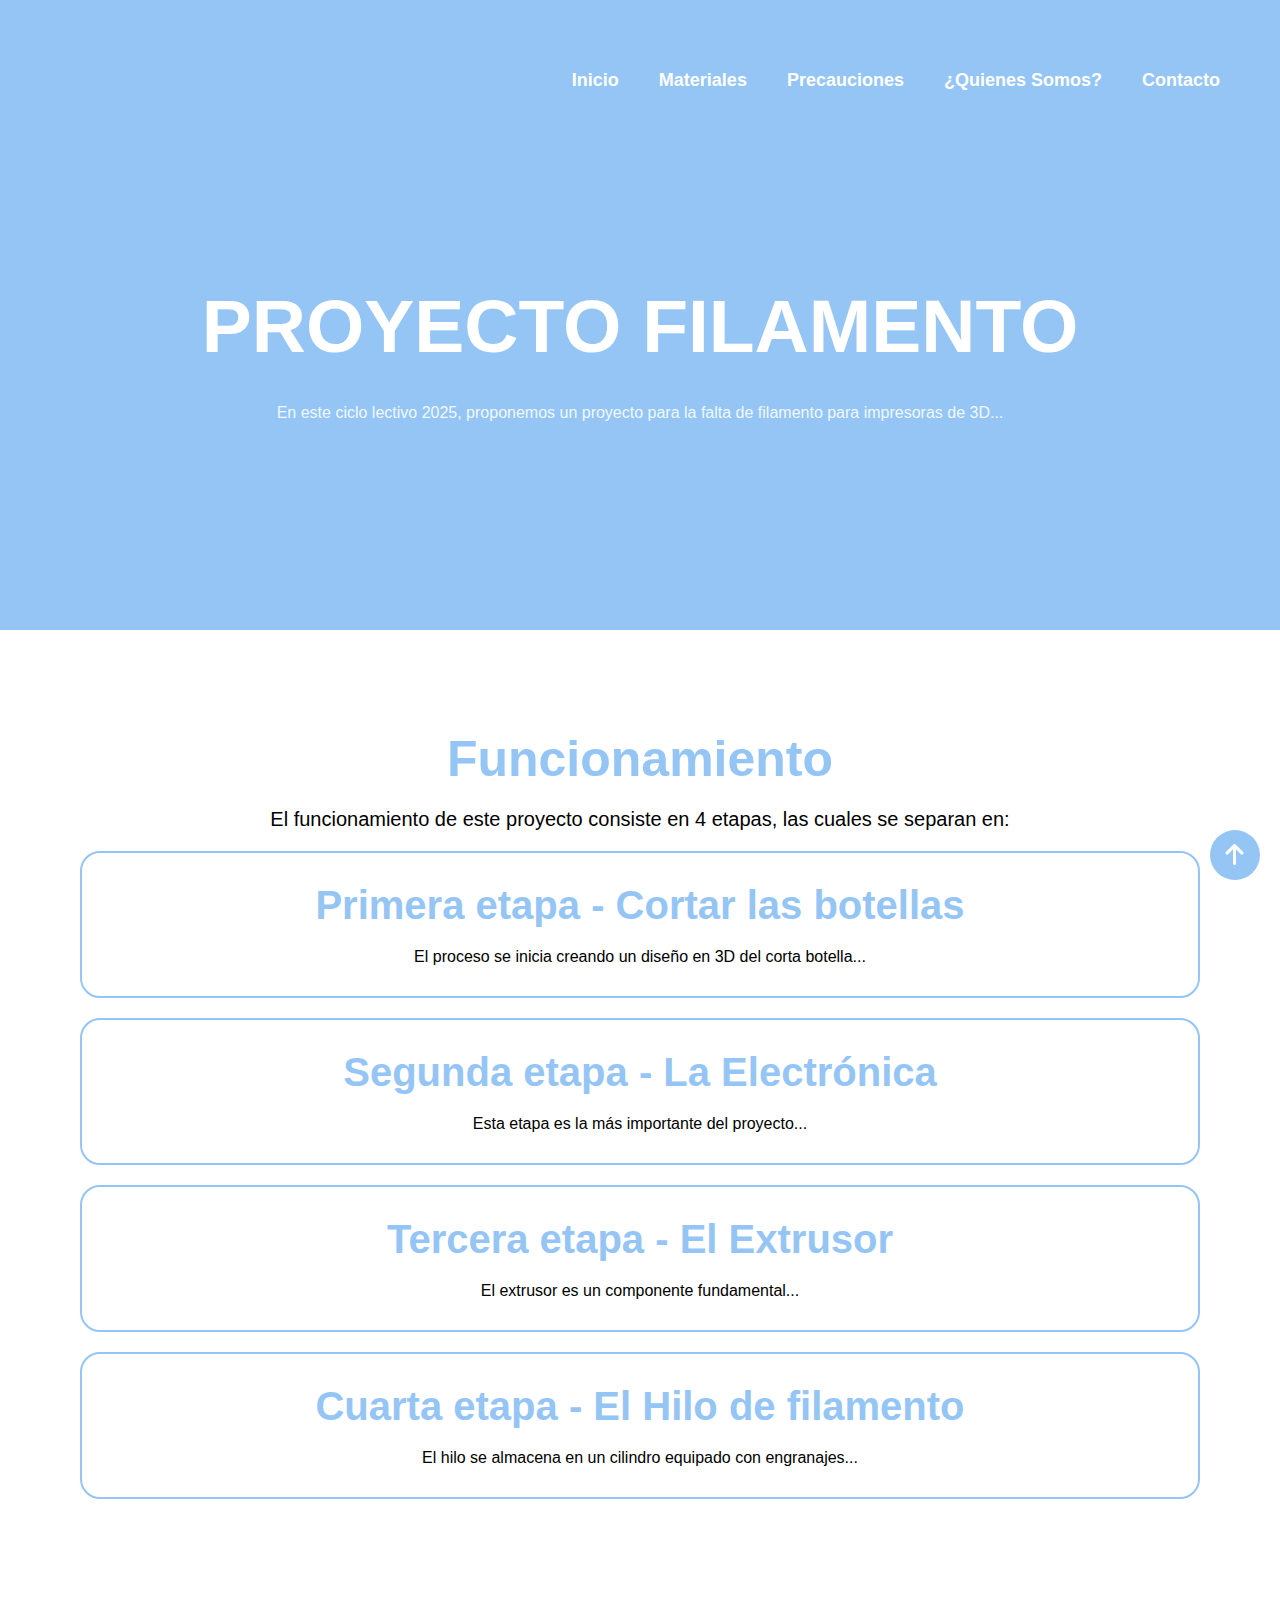
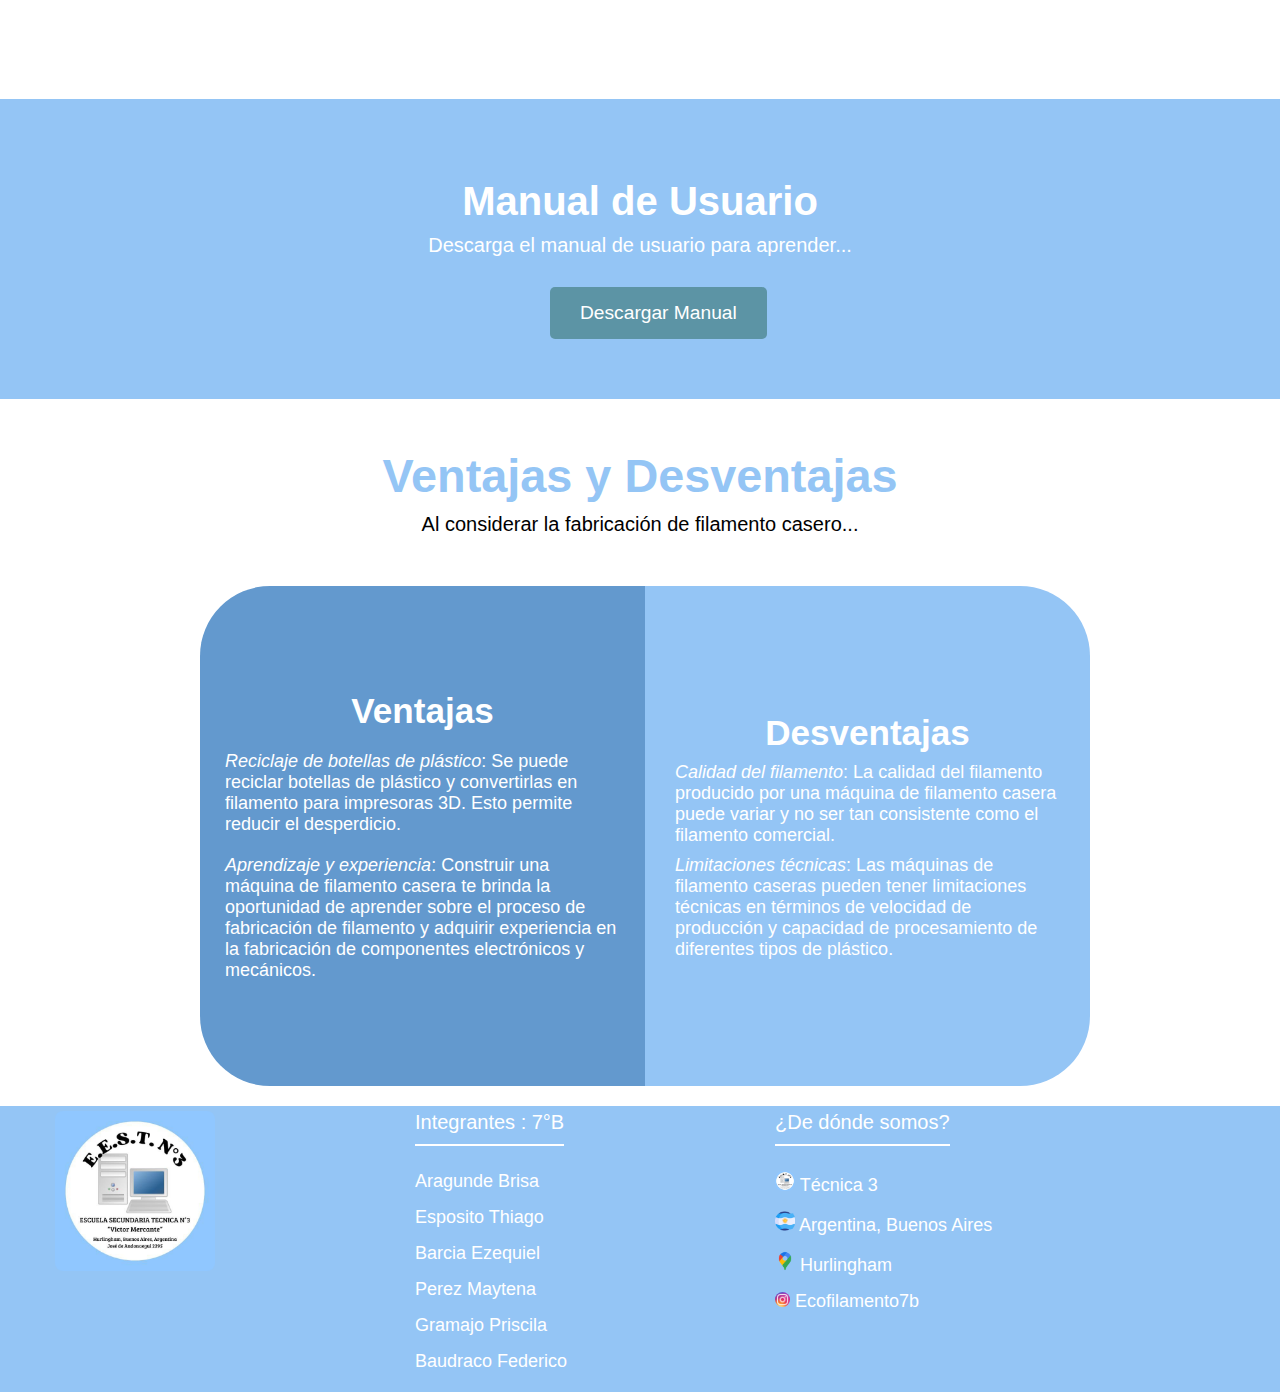
<file: index.html>
<!DOCTYPE html>
<html lang="es">
<head>
    <meta charset="UTF-8">
    <meta name="viewport" content="width=device-width, initial-scale=1.0">

    <link rel="stylesheet" href="https://cdnjs.cloudflare.com/ajax/libs/font-awesome/6.0.0-beta3/css/all.min.css">
    <link rel="stylesheet" href="css.css">
    


    <title>Filamento</title>
</head>

<body>

<header class="header">
    <div class="menu container">
        <a href="#" class="logo">Logo</a>

        <nav class="navbar">
            <ul>
                <li><a href="index.html">Inicio</a></li>
                <li><a href="materiales.html">Materiales</a></li>
                <li><a href="precauciones_html.html">Precauciones</a></li>
                <li><a href="quienes_somos.html">¿Quienes Somos?</a></li>
                <li><a href="compra.html">Contacto</a></li>
            </ul>
        </nav>
    </div>

    <div class="header-content container">
        <h1 class="desplazamiento">Proyecto Filamento</h1>
        <p>En este ciclo lectivo 2025, proponemos un proyecto para la falta de filamento para impresoras de 3D...
        </p>
    </div>
</header>

<main>

<section class="funci">
    <section id="funcionamiento" class="section">
        <h3><a href="#" class="underline">Funcionamiento</a></h3>

        <p>El funcionamiento de este proyecto consiste en 4 etapas, las cuales se separan en:</p>

        <article class="card">
            <h2>Primera etapa - Cortar las botellas</h2>
            El proceso se inicia creando un diseño en 3D del corta botella...
        </article>

        <article class="card">
            <h2>Segunda etapa - La Electrónica</h2>
            Esta etapa es la más importante del proyecto...
        </article>

        <article class="card">
            <h2>Tercera etapa - El Extrusor</h2>
            El extrusor es un componente fundamental...
        </article>

        <article class="card">
            <h2>Cuarta etapa - El Hilo de filamento</h2>
            El hilo se almacena en un cilindro equipado con engranajes...
        </article>

    </section>
</section>

<section class="manual">
    <div>
        <h2>Manual de Usuario</h2>
        <p>Descarga el manual de usuario para aprender...</p>
        <a href="pdf/manualdeusuario.pdf" class="manual-btn" target="_blank">Descargar Manual</a>
    </div>
</section>

<section class="vent-desv">
    <div class="funci">
        <div>
            <h3><a href="#" class="underline">Ventajas y Desventajas</a></h3>
            <p>Al considerar la fabricación de filamento casero...</p>
        </div>
    </div>
</section>

<section class="container-form">

    <section class="ventajas">
        <div class="vent">
            <h3>Ventajas</h3>
            <ul>
                <li><p><i>Reciclaje de botellas de plástico</i>: Se puede reciclar botellas de plástico y convertirlas en filamento para impresoras 3D. Esto permite reducir el desperdicio.</p></li>
                <li><p><i>Aprendizaje y experiencia</i>: Construir una máquina de filamento casera te brinda la oportunidad de aprender sobre el proceso de fabricación de filamento y adquirir experiencia en la fabricación de componentes electrónicos y mecánicos.</p></li>
            </ul>
        </div>
    </section>

    <section class="desventaja">
        <div class="desve">
            <h3>Desventajas</h3>
            <ul>
                <li><i>Calidad del filamento</i>: La calidad del filamento producido por una máquina de filamento casera puede variar y no ser tan consistente como el filamento comercial.</li>
                <li><i>Limitaciones técnicas</i>: Las máquinas de filamento caseras pueden tener limitaciones técnicas en términos de velocidad de producción y capacidad de procesamiento de diferentes tipos de plástico. </li>
            </ul>
        </div>
    </section>

</section>

</main>

<a href="#" class="scroll-to-top" id="scrollToTop">
    <i class="fas fa-arrow-up"></i>
</a>

<script>
document.getElementById('scrollToTop').addEventListener('click', function(event) {
    window.scrollTo({ top: 0, behavior: 'smooth' });
});
</script>

<footer class="footer">
    <div class="final">
        <div class="footer-row">

            <div class="footer-links">
                <a href="https://www.tecnica3hurlingham.com/" target="_blank">
                    <li><img src="loguito.jpeg" width="160"></li>
                </a>
            </div>

            <div class="footer-links">
                <h4>Integrantes : 7°B </h4>
                <ul>
                    <li><a href="https://www.instagram.com/bri.aragundee/" target="_blank">Aragunde Brisa</a></li>
                    <li><a href="https://www.instagram.com/_thiagoespo_/" target="_blank">Esposito Thiago</a></li>
                    <li><a href="https://www.instagram.com/ezequ1el0/" target="_blank">Barcia Ezequiel</a></li>
                    <li><a href="https://www.instagram.com/maytena_ailen/" target="_blank">Perez Maytena</a></li>
                    <li><a href="https://www.instagram.com/prigramajoo/" target="_blank">Gramajo Priscila</a></li>
                    <li><a href="https://www.instagram.com/fedebaudraco/" target="_blank">Baudraco Federico</a></li>
                </ul>
            </div>

            <div class="footer-links">
                <h4>¿De dónde somos?</h4>
                <ul>
                    <li><img src="loguito.jpeg" width="20">
                        <a href="https://maps.app.goo.gl/nEJnrosWCSJokRYB8" target="_blank">Técnica 3</a></li>
                    <li><img src="arg.png" width="20">
                        <a href="#" target="_blank">Argentina, Buenos Aires</a></li>
                    <li><img src="googlemaps.webp" width="20">
                        <a href="#" target="_blank">Hurlingham</a></li>
                    <li><img src="Instagram.png" width="15">
                        <a href="https://www.instagram.com/ecofilamento7b?igsh=bWZvN3N5bjNzZjZz" target="_blank">Ecofilamento7b</a></li>
                </ul>
            </div>

        </div>
    </div>
</footer>

<!-- MENÚ HAMBURGUESA -->
<style>
.hamburger { display:none; background:none; border:none; font-size:2rem; cursor:pointer; color:white; }

@media (max-width: 768px) {
    .hamburger { display:block; z-index:1001; }

    .navbar ul {
        position:absolute;
        top:70px;
        right:0;
        width:100%;
        background:#111;
        display:none;
        flex-direction:column;
        padding:20px 0;
        gap:1.2rem;
        text-align:center;
        z-index:1000;
    }
    .navbar ul.active { display:flex; }
}
</style>

<script>
// Crear botón hamburguesa
const menuContainer = document.querySelector(".menu");
const button = document.createElement("button");
button.className = "hamburger";
button.id = "hamburger";
button.setAttribute("aria-label", "Abrir menú");
button.innerHTML = '<i class="fas fa-bars"></i>';
menuContainer.prepend(button);

// Función menú móvil
document.getElementById("hamburger").addEventListener("click", function () {
    const nav = document.querySelector(".navbar ul");
    nav.classList.toggle("active");

    this.innerHTML = nav.classList.contains("active")
        ? '<i class="fas fa-times"></i>'
        : '<i class="fas fa-bars"></i>';
});
</script>

</body>
</html>
</file>
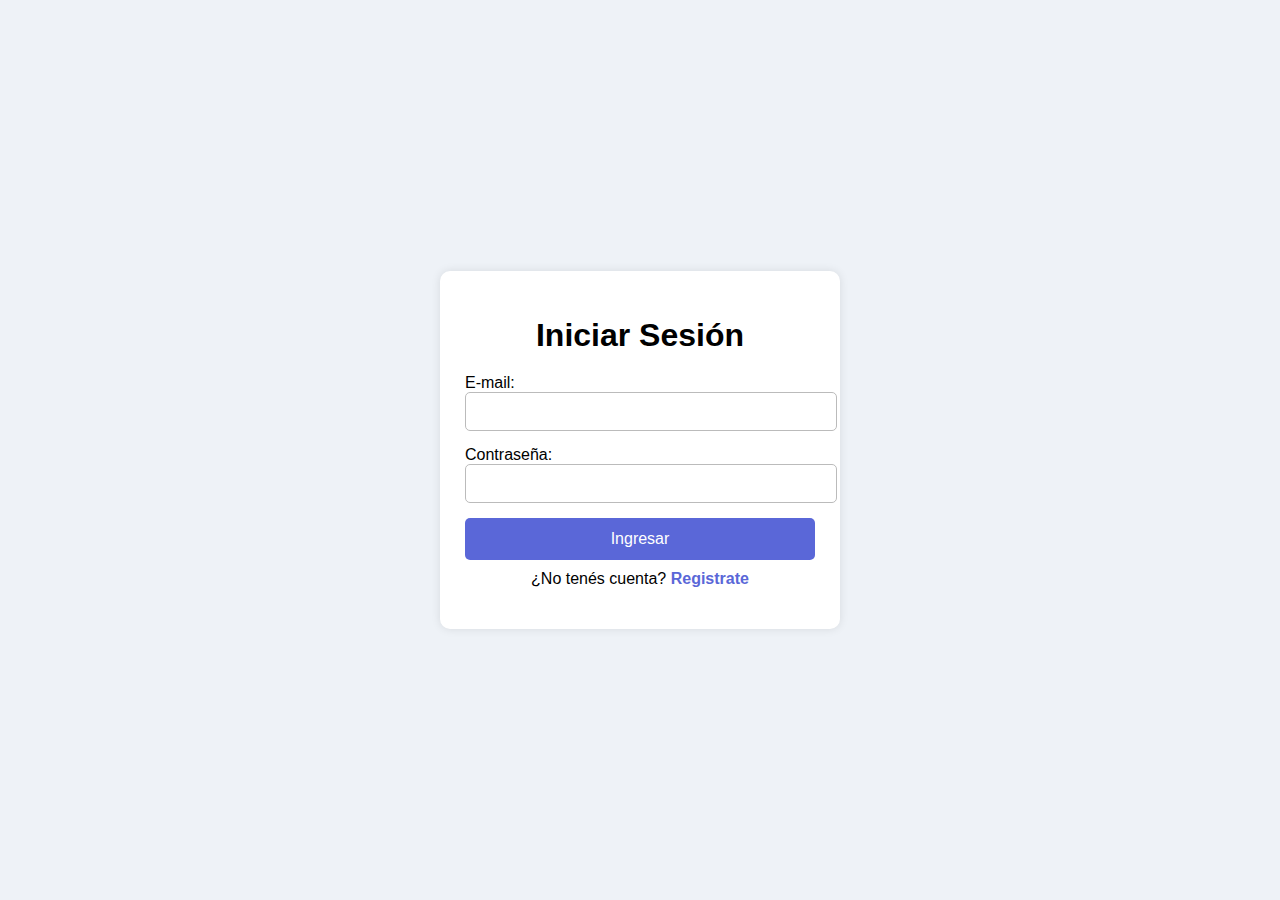
<file: aplicacion.html>
<!DOCTYPE html>
<html lang="es">
<head>
<meta charset="UTF-8">
<title>Login y Registro</title>
<meta name="viewport" content="width=device-width, initial-scale=1.0">

<style>
/* ---- ESTILOS GENERALES ---- */
body {
    font-family: Arial, sans-serif;
    background: #eef2f7;
    margin: 0;
    display: flex;
    justify-content: center;
    align-items: center;
    height: 100vh;
}

/* ---- CONTENEDOR ---- */
.login-container {
    background: white;
    padding: 25px;
    border-radius: 10px;
    width: 350px;
    text-align: center;
    box-shadow: 0 0 10px rgba(0,0,0,0.1);
}

.hidden {
    display: none;
}

h1 {
    margin-bottom: 20px;
}

/* ---- FORMULARIOS ---- */
.login-form {
    display: flex;
    flex-direction: column;
    gap: 15px;
}

.form-group {
    text-align: left;
}

.login-form input {
    width: 100%;
    padding: 10px;
    border: 1px solid #bbb;
    border-radius: 5px;
    font-size: 15px;
}

/* ---- BOTONES ---- */
.login-button {
    background: #5a67d8;
    color: white;
    padding: 12px;
    border: none;
    font-size: 16px;
    border-radius: 5px;
    cursor: pointer;
}

.login-button:hover {
    background: #434190;
}

a {
    color: #5a67d8;
    text-decoration: none;
    font-weight: bold;
}
</style>

</head>
<body>


<!-- ====================== LOGIN ====================== -->
<div class="login-container" id="loginSection">
    <h1>Iniciar Sesión</h1>

    <form class="login-form">
        <div class="form-group">
            <label for="loginEmail">E-mail:</label>
            <input type="email" id="loginEmail" required>
        </div>

        <div class="form-group">
            <label for="loginPassword">Contraseña:</label>
            <input type="password" id="loginPassword" required>
        </div>

        <button type="button" class="login-button">Ingresar</button>
    </form>

    <p style="margin-top:10px;">
        ¿No tenés cuenta?
        <a href="#" onclick="showRegister()">Registrate</a>
    </p>
</div>



<!-- ====================== REGISTRO ====================== -->
<div class="login-container hidden" id="registerSection">
    <h1>Registrarse</h1>

    <!-- FORMULARIO CORRECTO PARA PHP -->
    <form class="login-form" id="registerForm" action="../aplicacion/guardar.php" method="POST">

        <div class="form-group">
            <label for="nombre">Nombre:</label>
            <input type="text" id="nombre" name="nombre" required>
        </div>

        <div class="form-group">
            <label for="apellido">Apellido:</label>
            <input type="text" id="apellido" name="apellido" required>
        </div>

        <div class="form-group">
            <label for="email">E-mail:</label>
            <input type="email" id="email" name="email" required>
        </div>

        <div class="form-group">
            <label for="telefono">Teléfono:</label>
            <input type="tel" id="telefono" name="telefono" required>
        </div>

        <div class="form-group">
            <label for="ciudad">Ciudad:</label>
            <input type="text" id="ciudad" name="ciudad" required>
        </div>

        <div class="form-group">
            <label for="contrasena">Contraseña:</label>
            <input type="password" id="contrasena" name="contrasena" required>
        </div>

        <button type="submit" class="login-button">Crear Cuenta</button>
    </form>

    <p style="margin-top:10px;">
        ¿Ya tenés cuenta?
        <a href="#" onclick="showLogin()">Iniciar Sesión</a>
    </p>
</div>


<script>
/* Funciones para mostrar Login/Registro */
function showRegister() {
    document.getElementById("loginSection").classList.add("hidden");
    document.getElementById("registerSection").classList.remove("hidden");
}

function showLogin() {
    document.getElementById("registerSection").classList.add("hidden");
    document.getElementById("loginSection").classList.remove("hidden");
}
</script>

</body>
</html>
</file>
<file: css.css>
/* Reset general para asegurar una base consistente en todos los navegadores */
*{
    margin: 0;
    padding: 0;
    box-sizing: border-box; /* Esto incluye el borde en el cálculo del tamaño del elemento */
    text-decoration: none; /* Elimina los subrayados en enlaces */
    list-style: none; /* Elimina los estilos de lista (viñetas) */
}

body /*selector*/{
    font-family:sans-serif; /* Establece la fuente predeterminada en toda la pag */
}

.container{
    max-width: 1200px; /* Limita el ancho máximo del contenedor */
    margin: 0 auto; /* Centra el contenedor horizontalmente */
}

.header{
    background-color: rgb(148, 197, 245);
    min-height: 70vh; /* Asegura que la altura mínima de la sección sea el 70% de la altura de la pantalla */
    display: flex; /* Usa Flexbox para alinear elementos */
    align-items: center;
}

.logo{
    color:  rgb(148, 197, 245);
    font-size: 25px;
    font-weight: 800;
}

.menu{
    position: absolute; /* Posiciona el menú de forma absoluta respecto al contenedor */
    top: 0; left: 0; right: 0; /* Coloca el menú en la parte superior */
    display: flex; 
    align-items: center; 
    justify-content: space-between; /* lleva el memu para la derecha */
}



.menu .navbar ul li{
    float: left;
    padding-top:50px; /* da espacio en la parte superior*/
}
.menu .navbar ul li a{
    font-size: 18px; /*tamaño de la letra*/
    padding: 20px; /*espacio entre los items*/
    color: rgb(255, 255, 255);
    display: block;
    font-weight: 600; /*grosor del texto*/
}

.menu .navbar ul li a:hover{
    color: rgb(255, 255, 255); /*al tocar el texto cambia de color*/
}

.menu-icono{
    width: 25px; /*tamaño*/
}


.header-content{
    text-align: center;
    padding-top: 100px
}

.header-content h1{
    font-size: 75px; /*tamaño de la letra*/
    color: rgb(255, 255, 255);
    text-transform: uppercase; /* Transforma el texto a mayúsculas */
    padding-bottom: 35px; /*espacio inferior*/
}

.desplazamiento {
font-size: 40px;
color: rgb(148, 197, 245);
animation: deslizar 2s ease-in-out; /* animación de desplazamiento, ease-in-out hace el desplazamiento mas lento */
text-align: center;
}

@keyframes deslizar {
    0% { 
        transform: translateX(-100%); /* Mueve el elemento fuera de la pantalla hacia la izquierda */
        
    }
    100% { 
        transform: translateX(0); /* Mueve el elemento a su posición original (sin desplazamiento) */
        
    }
}
.header-content p{
    font-size: 16px;
    color: aliceblue;
    padding-bottom: 25px;
}



.funci {
margin: 100px auto 0;
margin-top: 20px;
padding: 30px;
text-align: center;
}

.section h3{
font-size: 50px;
text-align: center;
padding-bottom: 20px;
}


/*linea al tocar el titulo*/
.underline {
position: relative;
color:rgb(148, 197, 245);


}
.underline::after {
    content: ''; /* Agrega un pseudoelemento después del texto */
    position: absolute;
    left: 0;
    bottom: 0;
    width: 100%;
    height: 2px; /* Altura de la línea */
    background: #5c94a5; /* Color de la línea */
    transform: scaleX(0); /* Inicialmente la línea está oculta */
    transition: transform 0.3s ease; /* Transición suave para cuando aparece */
}
.underline:hover::after {
    transform: scaleX(1); /* La línea se expande cuando se pasa el mouse */
}


.section {
margin-bottom: 60px;
padding: 50px;
border-radius: 10px; /* Bordes redondeados */

}

.section p{
font-size: 20px;
}

.section h2 {
font-size: 40px;
color: rgb(148, 197, 245);
margin-bottom: 20px;
}


.card{
width: 100%;
padding: 30px;
border: 2px solid 
rgb(148, 197, 245);
border-radius: 20px;
margin-bottom: 10px;
margin-top: 20px;
}


.proyecto h1{
 font-size: 50px;
}

.img-1{
    transition: 5s;
    border-radius: 7px;
    margin-top: 10px;
   
}

.img-2{
    width: 350; 
}

img:hover{
    transform: scale(1.1); /* Aumenta el tamaño de la imagen al pasar el mouse */
    transition: 1s; /* Duración de la transición */
}


/*Ventajas y Desventajas*/
.vent-desv .funci{
    font-size: 40px;
}
.vent-desv .funci p{
    font-size: 20px;
    padding-top: 10px;
}
.container-form{
display: flex;
padding-left: 10px;
padding-top: 0px;
height: 500px; /*largo*/
max-width: 900px;
margin: 20px;
margin-left: 190px;
font-size: 30px;
}



.ventajas{
width: 50%;
display: flex;
align-items: center;
color: #ffffff;
background-color: rgb(99, 153, 206); /*#0e4f94 #5376ad   */
border-top-left-radius: 70px;
border-bottom-left-radius: 70px;
justify-content: center;
padding: 20px;
}

.ventajas:hover{
transform: scale(1.1);
transition: 2s;

}
.vent{
padding: 0 5px;
}

.vent ul li{
font-size: 18px;
padding-top: 20px;

}

.vent ul li p{
padding-top: -10px;
}

.desve ul li{
font-size: 18px;
padding-top: 9px;

}

.desventaja{
display: flex;
align-items: center;
justify-content: center;
width: 50%;
color: #ffffff;
background-color: rgb(148, 197, 245); /* #6383b5   */
border-top-right-radius: 70px;
border-bottom-right-radius: 70px;
}

.desventaja:hover{
transform: scale(1.1);
transition: 2s;

}
.desve{
padding: 0 30px;
}



.container-form h3{
    text-align: center;
}



/*Footer*/
.final{
max-width: 1200px;
margin: 0 auto;

}

.footer{
background-color: rgb(148, 197, 245);
padding: 5px 0; /* Espaciado superior e inferior */

}

.footer-row{
display: flex;
}

.footer-links{
width: 30%;
padding: 0 15px;

}

.footer-links h4{
font-size: 20px;
color: #ffffff;
margin-bottom: 25px;
font-weight: 500;
border-bottom: 2px solid rgb(255, 255, 255); /* Línea inferior */
padding-bottom: 10px;
display: inline-block;
}

.footer-links ul li{
font-size: 18px;
text-decoration: none;
color:#f8f9fa;
display: block;
margin-bottom: 15px;
transition: all .3s ease;
}

.footer-links ul li:hover{
color: #5c94a5;
padding-left: 6px;
}





.footer-links a{
color: #ffffff;
}

.footer-links  a:hover{
color: rgb(102, 153, 204);
}

.footer-links img {
    max-width: 100%;
    height: auto;
    border-radius: 8px;
}

.manual{
    padding-top: 60px;
    width: 100%;
    height: 300px;
    background-color:rgb(148, 197, 245);
    margin-top: 50px;
    }

.manual h2{
    color: rgb(255, 255, 255);
    text-align: center;
    padding-top: 20px;
    font-size: 40px;
}

.manual p{
    color: white;
    font-size: 20px;
    text-align: center;
    padding-top: 10px;
}

.manual-btn {
    display: inline-block;
    margin-top: 30px;
    padding: 15px 30px;
    margin-left: 550px;
    background-color: #5c94a5;
    color: rgb(255, 255, 255);
    font-size: 1.2em;
    text-decoration: none;
    border-radius: 5px;
    transition: background-color 0.3s;
}

.manual-btn:hover {
    background-color: rgb(255, 255, 255);
}

@media (max-width: 768px) {
    nav ul {
        flex-direction: column;
    }
}


/*Boton*/

.scroll-to-top {
    position: fixed;
    bottom: 20px;
    right: 20px;
    width: 50px;
    height: 50px;
    background: rgb(148, 197, 245);
    color: #ffffff;
    display: flex;
    justify-content: center;
    align-items: center;
    border-radius: 50%;
    font-size: 24px;
    box-shadow: 0 4px 8px rgb(255, 255, 255); /* Sombra */
    cursor: pointer; /* Cambia el cursor al pasar sobre el botón */
    transition: background 0.3s; 
    text-decoration: none; /* Para quitar el subrayado del enlace */
}

.scroll-to-top:hover {
    background: rgb(148, 197, 245);
}

.nav-list {
    list-style-type: none;
    display: flex;

}
.abrir-menu,
.cerrar-menu {
    display: none;

}

@media screen and (max-width: 550px) {
   .abrir-menu,
   .cerrar-menu {
        display: block;
    }
    .nav {
        opacity: 0;
        visibility: hidden;
        display: flex;
        flex-direction: column;
        align-items: end;
        gap: 1rem;
        position: absolute;
        top: 0;
        right: 0;
        bottom: 0;
        padding: 2rem;

    }
    .nav.visible {
        opacity: 1;
        visibility: visible;

    }

    .nav-list {
        flex-direction: column;
        align-items: end;


    }
}
</file>
